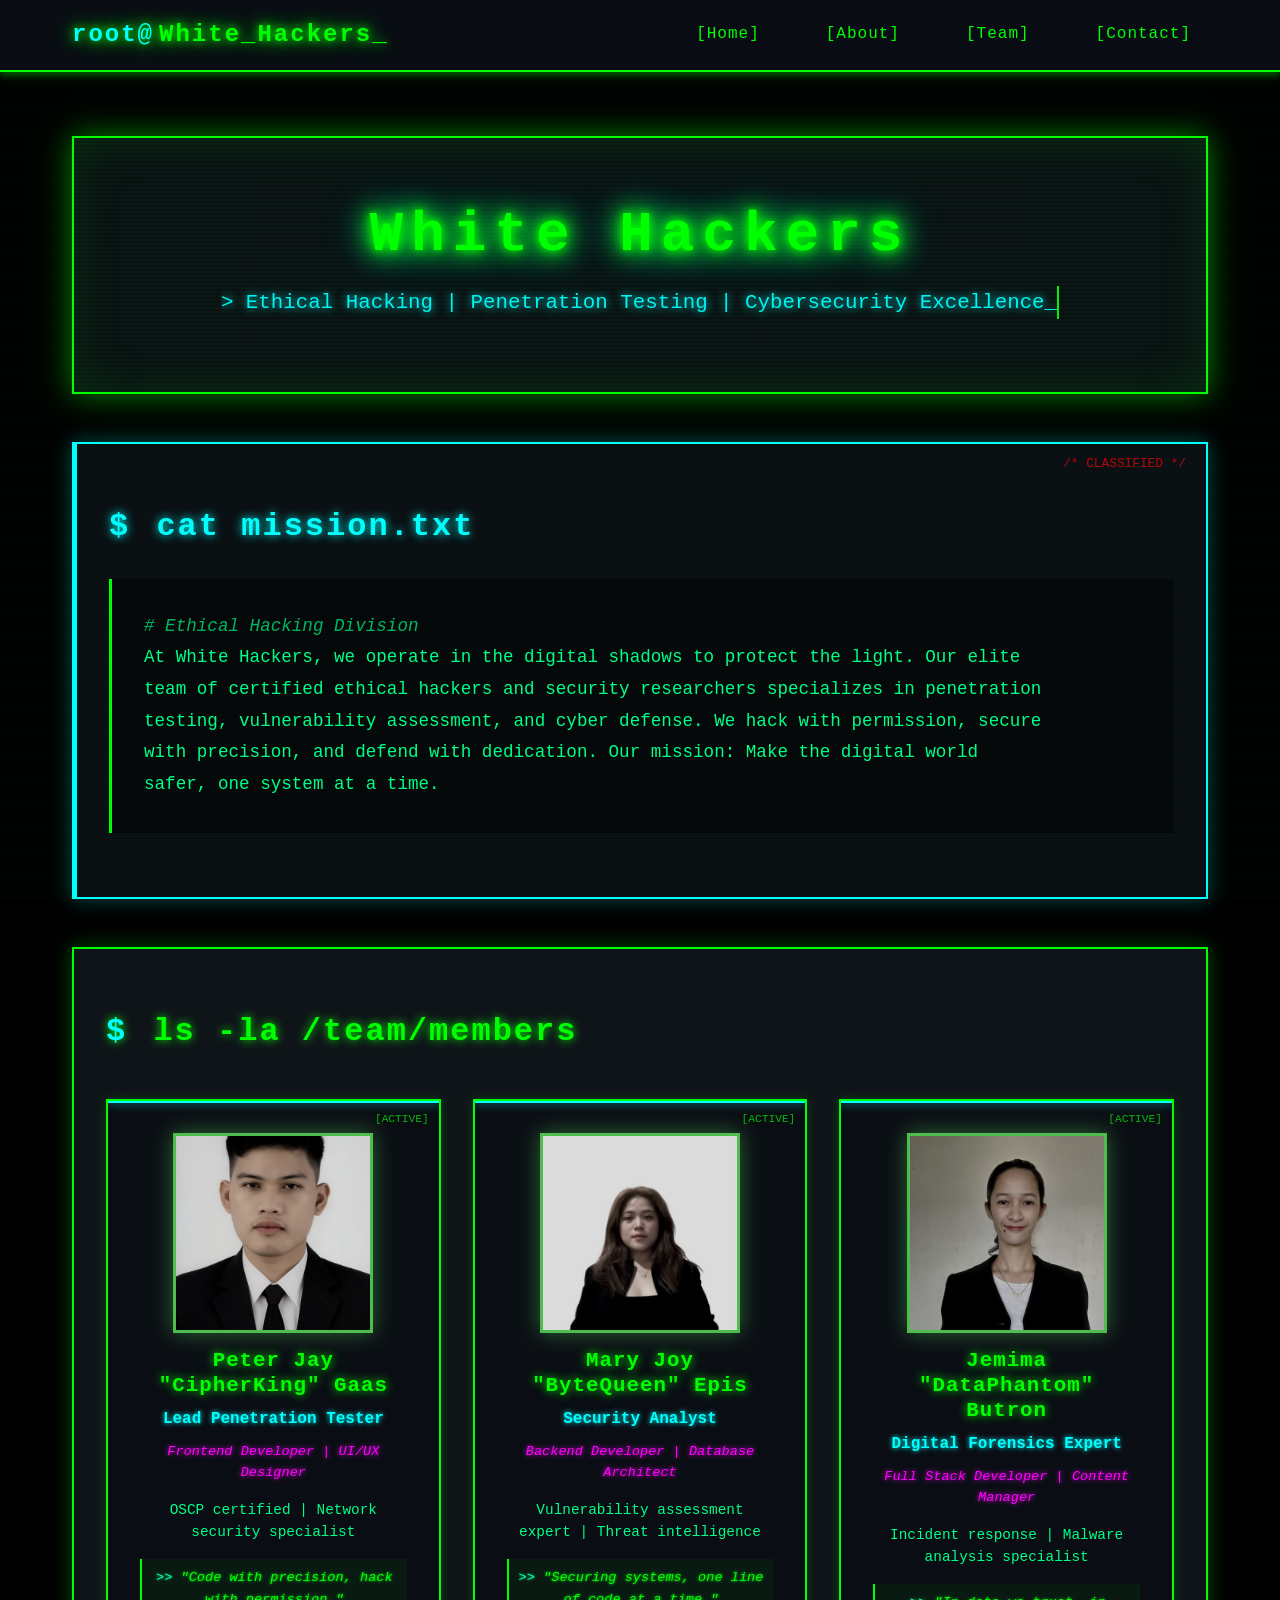
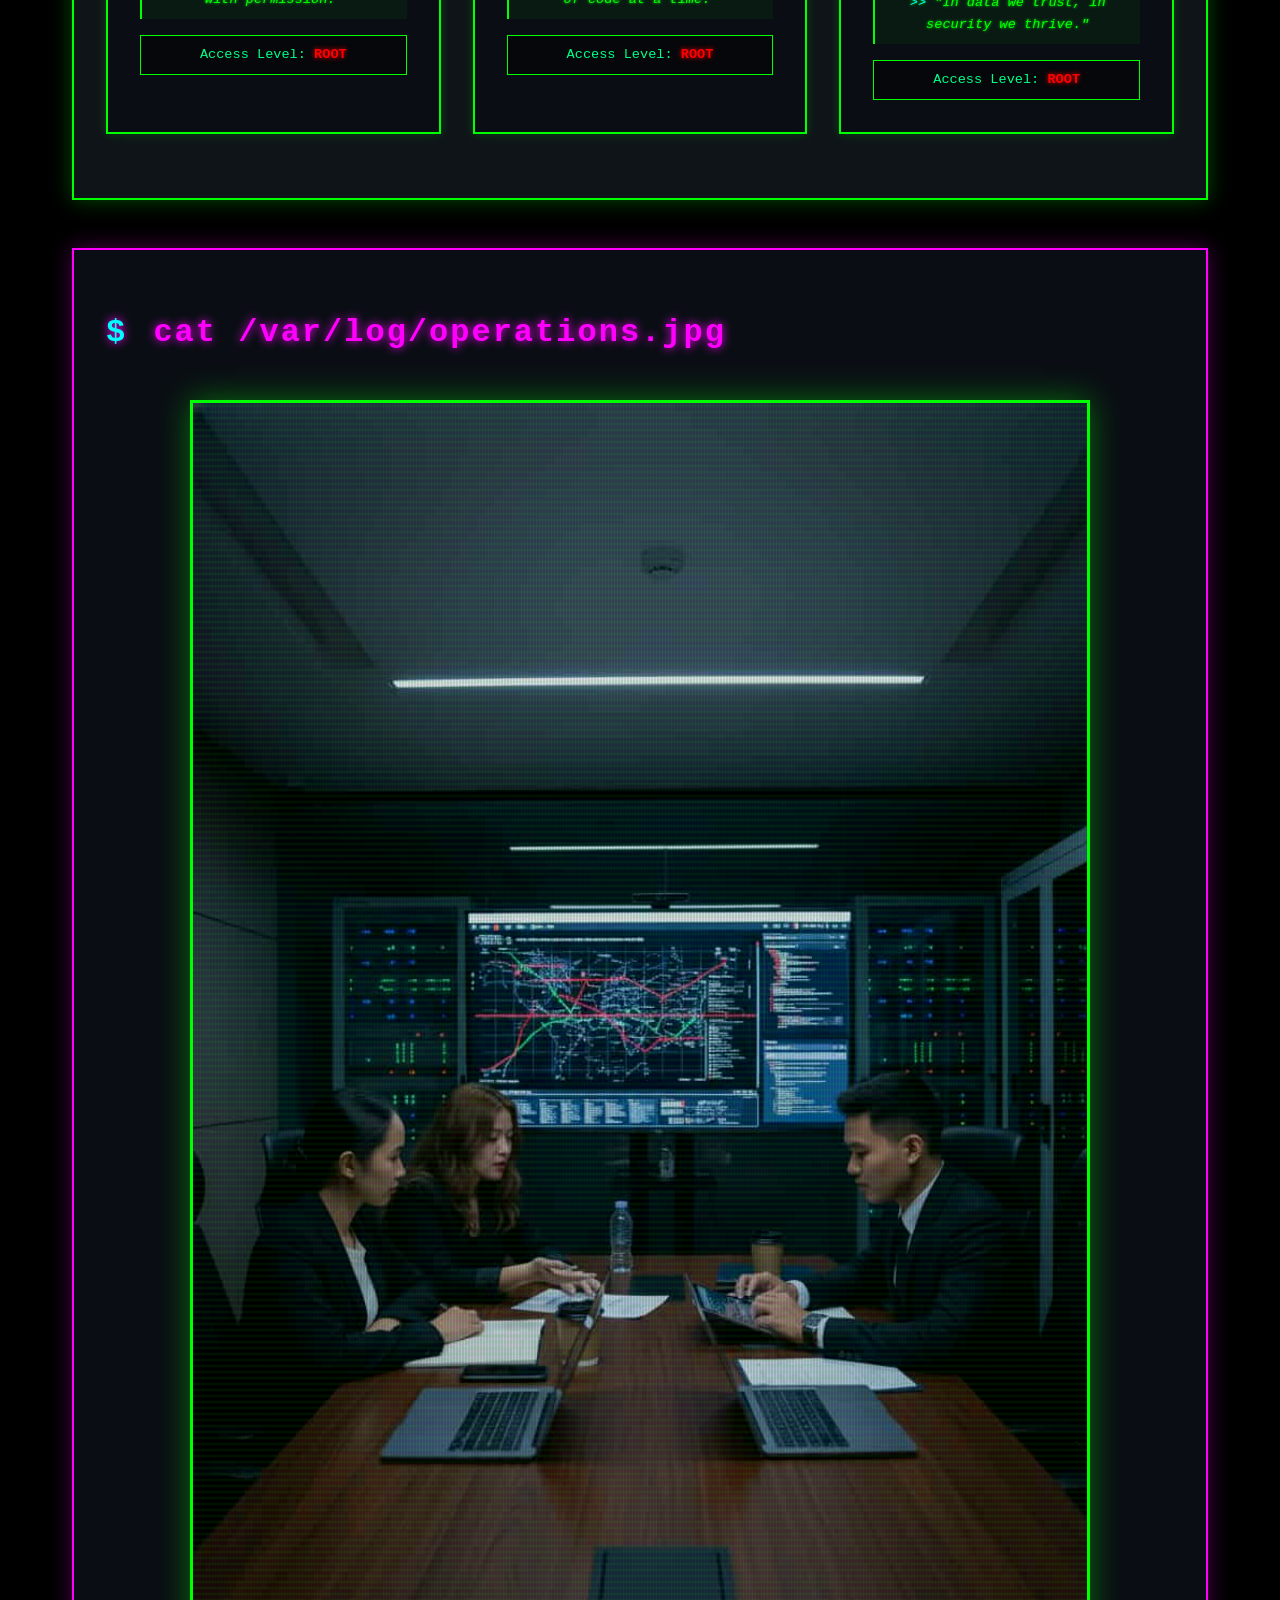
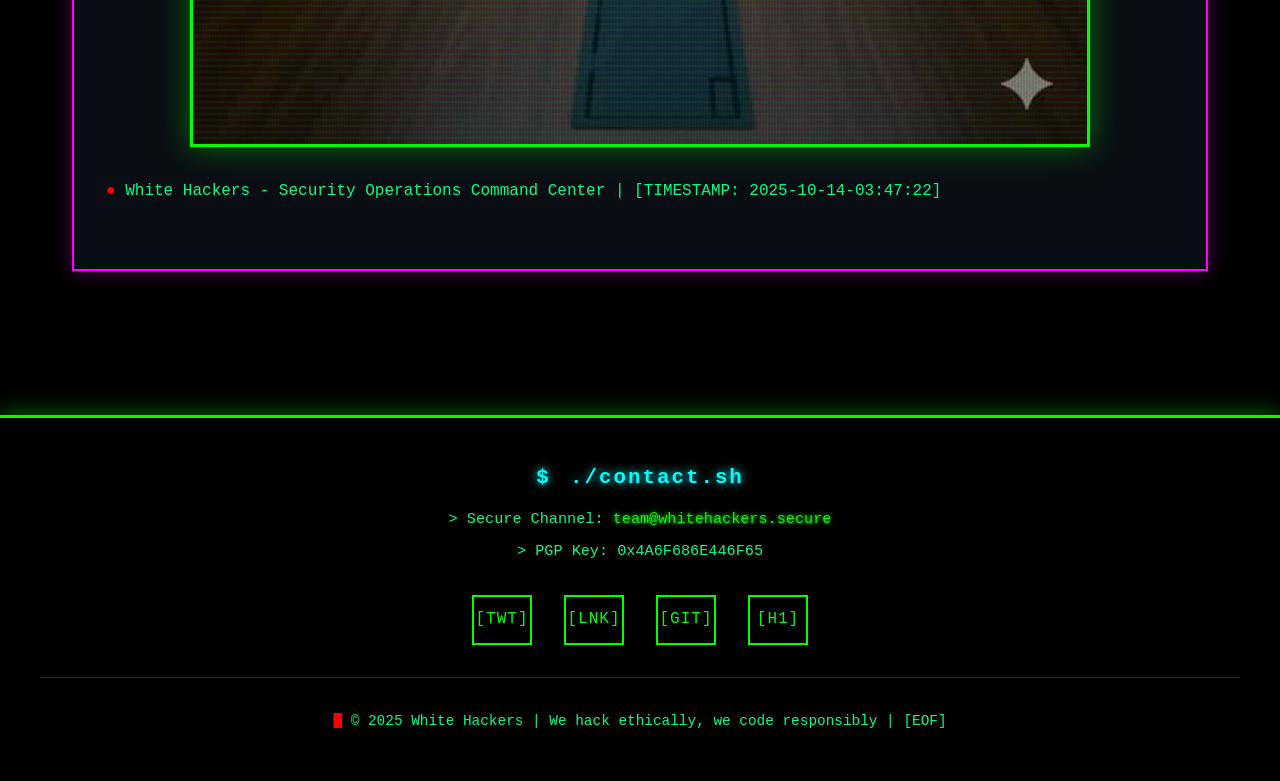
<file: index.html>
<!DOCTYPE html>
<html lang="en">
<head>
    <meta charset="UTF-8">
    <meta name="viewport" content="width=device-width, initial-scale=1.0">
    <title>Team Innovators - Profile</title>
    
    <!-- Google Fonts -->
    <link href="https://fonts.googleapis.com/css2?family=Poppins:wght@400;600;700&family=Roboto:wght@300;400;500&display=swap" rel="stylesheet">
    
    <!-- External CSS -->
    <link rel="stylesheet" href="styles.css">
</head>
<body>
    <!-- ========================================
         HEADER & NAVIGATION
    ======================================== -->
    <header>
        <div class="container">
            <nav>
                <div class="logo">
                    <span class="terminal-prompt">root@</span>White_Hackers<span class="cursor">_</span>
                </div>
                <ul class="nav-menu">
                    <li><a href="#home">[Home]</a></li>
                    <li><a href="#about">[About]</a></li>
                    <li><a href="#team">[Team]</a></li>
                    <li><a href="#contact">[Contact]</a></li>
                </ul>
            </nav>
        </div>
    </header>

    <!-- ========================================
         MAIN CONTENT
    ======================================== -->
    <main>
        <!-- Hero Section -->
        <section id="home" class="hero">
            <div class="glitch-wrapper">
                <h1 class="glitch" data-text="White Hackers">White Hackers</h1>
            </div>
            <p class="typing-effect">&gt; Ethical Hacking | Penetration Testing | Cybersecurity Excellence_</p>
            <div class="matrix-bg"></div>
        </section>

        <!-- Mission Statement Section -->
        <section id="about" class="mission">
            <h2><span class="terminal-prompt">$</span> cat mission.txt</h2>
            <div class="code-block">
                <p>
                    <span class="comment"># Ethical Hacking Division</span><br>
                    At White Hackers, we operate in the digital shadows to protect the light. 
                    Our elite team of certified ethical hackers and security researchers specializes in penetration testing, vulnerability assessment, and cyber defense. 
                    We hack with permission, secure with precision, and defend with dedication. Our mission: Make the digital world safer, one system at a time.
                </p>
            </div>
        </section>

        <!-- Team Members Section -->
        <section id="team" class="team-section">
            <h2><span class="terminal-prompt">$</span> ls -la /team/members</h2>
            <div class="team-grid">
                <!-- Team Member 1 -->
                <div class="team-card">
                    <div class="scan-line"></div>
                    <img src="white_hackers/peter-jay-gaas.jpg.jpeg" alt="Peter Jay Gaas - Lead Hacker">
                    <h3>Peter Jay "CipherKing" Gaas</h3>
                    <div class="role">Lead Penetration Tester</div>
                    <div class="web-role">Frontend Developer | UI/UX Designer</div>
                    <p class="description">OSCP certified | Network security specialist</p>
                    <p class="motto">"Code with precision, hack with permission."</p>
                    <div class="stats">Access Level: <span class="level-admin">ROOT</span></div>
                </div>

                <!-- Team Member 2 -->
                <div class="team-card">
                    <div class="scan-line"></div>
                    <img src="white_hackers/mary-joy-epis.jpg.jpeg" alt="Mary Joy Epis - Security Analyst">
                    <h3>Mary Joy "ByteQueen" Epis</h3>
                    <div class="role">Security Analyst</div>
                    <div class="web-role">Backend Developer | Database Architect</div>
                    <p class="description">Vulnerability assessment expert | Threat intelligence</p>
                    <p class="motto">"Securing systems, one line of code at a time."</p>
                    <div class="stats">Access Level: <span class="level-admin">ROOT</span></div>
                </div>

                <!-- Team Member 3 -->
                <div class="team-card">
                    <div class="scan-line"></div>
                    <img src="white_hackers/jemima-butron.jpg.jpeg" alt="Jemima Butron - Digital Forensics">
                    <h3>Jemima "DataPhantom" Butron</h3>
                    <div class="role">Digital Forensics Expert</div>
                    <div class="web-role">Full Stack Developer | Content Manager</div>
                    <p class="description">Incident response | Malware analysis specialist</p>
                    <p class="motto">"In data we trust, in security we thrive."</p>
                    <div class="stats">Access Level: <span class="level-admin">ROOT</span></div>
                </div>
            </div>
        </section>

        <!-- Group Photo Section -->
        <section class="group-photo">
            <h2><span class="terminal-prompt">$</span> cat /var/log/operations.jpg</h2>
            <div class="photo-container">
                <div class="scan-overlay"></div>
                <img src="white_hackers/team meeting.jpeg" alt="White Hackers team during security operation">
                <div class="image-noise"></div>
            </div>
            <p class="photo-caption"><span class="blink">●</span> White Hackers - Security Operations Command Center | [TIMESTAMP: 2025-10-14-03:47:22]</p>
        </section>
    </main>

    <!-- ========================================
         FOOTER
    ======================================== -->
    <footer id="contact">
        <div class="footer-content">
            <div class="contact-info">
                <h3><span class="terminal-prompt">$</span> ./contact.sh</h3>
                <p class="terminal-text">&gt; Secure Channel: <a href="mailto:team@whitehackers.secure">team@whitehackers.secure</a></p>
                <p class="terminal-text">&gt; PGP Key: 0x4A6F686E446F65</p>
            </div>

            <div class="social-links">
                <a href="#" aria-label="Twitter" title="Twitter">[TWT]</a>
                <a href="#" aria-label="LinkedIn" title="LinkedIn">[LNK]</a>
                <a href="#" aria-label="GitHub" title="GitHub">[GIT]</a>
                <a href="#" aria-label="HackerOne" title="HackerOne">[H1]</a>
            </div>

            <div class="copyright">
                <p><span class="blink">█</span> &copy; 2025 White Hackers | We hack ethically, we code responsibly | [EOF]</p>
            </div>
        </div>
    </footer>
</body>
</html>
</file>
<file: styles.css>
/* ========================================
   CSS RESET & ROOT VARIABLES
======================================== */
* {
    margin: 0;
    padding: 0;
    box-sizing: border-box;
}

:root {
    /* Hacker Color Scheme */
    --primary-color: #00ff00;
    --secondary-color: #00ffff;
    --accent-color: #ff00ff;
    --dark-bg: #0a0e14;
    --darker-bg: #000000;
    --light-bg: #0f1419;
    --text-dark: #00ff00;
    --text-light: #00ff88;
    --white: #ffffff;
    --matrix-green: #00ff00;
    --neon-cyan: #00ffff;
    --neon-pink: #ff00ff;
    --warning-red: #ff0000;
    
    /* Spacing */
    --spacing-xs: 0.5rem;
    --spacing-sm: 1rem;
    --spacing-md: 2rem;
    --spacing-lg: 3rem;
    --spacing-xl: 4rem;
    
    /* Fonts */
    --font-heading: 'Courier New', 'Consolas', monospace;
    --font-body: 'Courier New', 'Consolas', monospace;
    
    /* Transitions */
    --transition: 0.3s ease;
}

/* ========================================
   GLOBAL STYLES
======================================== */
body {
    font-family: var(--font-body);
    line-height: 1.6;
    color: var(--matrix-green);
    background: var(--darker-bg);
    min-height: 100vh;
    position: relative;
    overflow-x: hidden;
}

body::before {
    content: '';
    position: fixed;
    top: 0;
    left: 0;
    width: 100%;
    height: 100%;
    background: 
        repeating-linear-gradient(
            0deg,
            rgba(0, 255, 0, 0.03) 0px,
            transparent 1px,
            transparent 2px,
            rgba(0, 255, 0, 0.03) 3px
        );
    pointer-events: none;
    z-index: 1;
    animation: scanlines 8s linear infinite;
}

@keyframes scanlines {
    0% { transform: translateY(0); }
    100% { transform: translateY(10px); }
}

h1, h2, h3, h4, h5, h6 {
    font-family: var(--font-heading);
    font-weight: 700;
    line-height: 1.2;
}

img {
    max-width: 100%;
    height: auto;
    display: block;
}

a {
    text-decoration: none;
    color: inherit;
}

/* ========================================
   HEADER & NAVIGATION
======================================== */
header {
    position: sticky;
    top: 0;
    background: rgba(10, 14, 20, 0.98);
    backdrop-filter: blur(10px);
    box-shadow: 0 4px 6px rgba(0, 255, 0, 0.3), 0 0 20px rgba(0, 255, 0, 0.1);
    border-bottom: 2px solid var(--matrix-green);
    z-index: 1000;
    padding: var(--spacing-sm) 0;
}

.container {
    max-width: 1200px;
    margin: 0 auto;
    padding: 0 var(--spacing-md);
}

nav {
    display: flex;
    justify-content: space-between;
    align-items: center;
}

.logo {
    font-size: 1.5rem;
    font-weight: 700;
    color: var(--matrix-green);
    font-family: var(--font-heading);
    text-shadow: 0 0 10px var(--matrix-green), 0 0 20px var(--matrix-green);
    letter-spacing: 2px;
}

.terminal-prompt {
    color: var(--neon-cyan);
    margin-right: 5px;
}

.cursor {
    animation: blink 1s infinite;
}

@keyframes blink {
    0%, 49% { opacity: 1; }
    50%, 100% { opacity: 0; }
}

.nav-menu {
    display: flex;
    list-style: none;
    gap: var(--spacing-md);
}

.nav-menu a {
    color: var(--matrix-green);
    font-weight: 500;
    padding: var(--spacing-xs) var(--spacing-sm);
    border-radius: 0;
    border: 1px solid transparent;
    transition: all var(--transition);
    position: relative;
    letter-spacing: 1px;
}

.nav-menu a::before {
    content: '';
    position: absolute;
    top: 0;
    left: 0;
    width: 100%;
    height: 100%;
    background: var(--matrix-green);
    opacity: 0;
    transition: opacity var(--transition);
}

.nav-menu a:hover {
    color: var(--darker-bg);
    border-color: var(--matrix-green);
    text-shadow: 0 0 5px var(--matrix-green);
    background: var(--matrix-green);
    box-shadow: 0 0 10px var(--matrix-green), 0 0 20px var(--matrix-green);
}

/* ========================================
   HERO SECTION
======================================== */
.hero {
    background: var(--dark-bg);
    color: var(--matrix-green);
    text-align: center;
    padding: var(--spacing-xl) var(--spacing-md);
    margin-top: var(--spacing-md);
    border-radius: 0;
    border: 2px solid var(--matrix-green);
    box-shadow: 0 0 30px rgba(0, 255, 0, 0.5), inset 0 0 50px rgba(0, 255, 0, 0.1);
    position: relative;
    overflow: hidden;
}

.hero::before {
    content: '';
    position: absolute;
    top: -50%;
    left: -50%;
    width: 200%;
    height: 200%;
    background: repeating-linear-gradient(
        0deg,
        transparent,
        transparent 2px,
        rgba(0, 255, 0, 0.03) 2px,
        rgba(0, 255, 0, 0.03) 4px
    );
    animation: scan 10s linear infinite;
}

@keyframes scan {
    0% { transform: translateY(0); }
    100% { transform: translateY(50%); }
}

.glitch-wrapper {
    position: relative;
}

.hero h1 {
    font-size: 3.5rem;
    margin-bottom: var(--spacing-sm);
    animation: fadeInUp 0.8s ease;
    text-shadow: 
        0 0 10px var(--matrix-green),
        0 0 20px var(--matrix-green),
        0 0 30px var(--matrix-green),
        0 0 40px var(--neon-cyan);
    letter-spacing: 8px;
    position: relative;
}

.glitch {
    position: relative;
}

.glitch::before,
.glitch::after {
    content: attr(data-text);
    position: absolute;
    top: 0;
    left: 0;
    width: 100%;
    height: 100%;
}

.glitch::before {
    animation: glitch-1 2s infinite;
    color: var(--neon-cyan);
    z-index: -1;
}

.glitch::after {
    animation: glitch-2 3s infinite;
    color: var(--neon-pink);
    z-index: -2;
}

@keyframes glitch-1 {
    0%, 100% { transform: translate(0); }
    20% { transform: translate(-2px, 2px); }
    40% { transform: translate(-2px, -2px); }
    60% { transform: translate(2px, 2px); }
    80% { transform: translate(2px, -2px); }
}

@keyframes glitch-2 {
    0%, 100% { transform: translate(0); }
    20% { transform: translate(2px, -2px); }
    40% { transform: translate(2px, 2px); }
    60% { transform: translate(-2px, -2px); }
    80% { transform: translate(-2px, 2px); }
}

.hero p {
    font-size: 1.3rem;
    opacity: 0.95;
    animation: fadeInUp 0.8s ease 0.2s backwards;
    color: var(--neon-cyan);
    text-shadow: 0 0 10px var(--neon-cyan);
}

.typing-effect {
    border-right: 2px solid var(--matrix-green);
    white-space: nowrap;
    overflow: hidden;
    display: inline-block;
}

@keyframes fadeInUp {
    from {
        opacity: 0;
        transform: translateY(20px);
    }
    to {
        opacity: 1;
        transform: translateY(0);
    }
}

/* ========================================
   MISSION SECTION
======================================== */
.mission {
    background: var(--dark-bg);
    padding: var(--spacing-xl) var(--spacing-md);
    margin: var(--spacing-lg) 0;
    border-radius: 0;
    border: 2px solid var(--neon-cyan);
    border-left: 5px solid var(--neon-cyan);
    box-shadow: 0 0 20px rgba(0, 255, 255, 0.3);
    position: relative;
}

.mission::before {
    content: '/* CLASSIFIED */';
    position: absolute;
    top: 10px;
    right: 20px;
    color: var(--warning-red);
    font-size: 0.8rem;
    opacity: 0.7;
}

.mission h2 {
    color: var(--neon-cyan);
    font-size: 2rem;
    margin-bottom: var(--spacing-md);
    text-align: left;
    text-shadow: 0 0 10px var(--neon-cyan);
    letter-spacing: 2px;
}

.code-block {
    background: rgba(0, 0, 0, 0.5);
    padding: var(--spacing-md);
    border-left: 3px solid var(--matrix-green);
    margin-top: var(--spacing-md);
}

.mission p {
    font-size: 1.1rem;
    line-height: 1.8;
    color: var(--text-light);
    max-width: 900px;
    margin: 0;
    text-align: left;
}

.comment {
    color: var(--text-light);
    opacity: 0.7;
    font-style: italic;
}

/* ========================================
   TEAM MEMBERS SECTION
======================================== */
.team-section {
    background: var(--light-bg);
    padding: var(--spacing-xl) var(--spacing-md);
    margin: var(--spacing-lg) 0;
    border-radius: 0;
    border: 2px solid var(--matrix-green);
    box-shadow: 0 0 20px rgba(0, 255, 0, 0.3);
}

.team-section h2 {
    color: var(--matrix-green);
    font-size: 2rem;
    margin-bottom: var(--spacing-lg);
    text-align: left;
    text-shadow: 0 0 10px var(--matrix-green);
    letter-spacing: 2px;
}

.team-grid {
    display: grid;
    grid-template-columns: repeat(auto-fit, minmax(250px, 1fr));
    gap: var(--spacing-md);
    max-width: 1200px;
    margin: 0 auto;
}

.team-card {
    background: var(--dark-bg);
    border-radius: 0;
    padding: var(--spacing-md);
    text-align: center;
    border: 2px solid var(--matrix-green);
    transition: all var(--transition);
    box-shadow: 0 0 10px rgba(0, 255, 0, 0.2);
    position: relative;
    overflow: hidden;
}

.team-card::before {
    content: '[ACTIVE]';
    position: absolute;
    top: 10px;
    right: 10px;
    font-size: 0.7rem;
    color: var(--matrix-green);
    opacity: 0.7;
}

.scan-line {
    position: absolute;
    top: 0;
    left: 0;
    width: 100%;
    height: 2px;
    background: var(--neon-cyan);
    box-shadow: 0 0 10px var(--neon-cyan);
    animation: scanning 3s linear infinite;
}

@keyframes scanning {
    0% { transform: translateY(0); }
    100% { transform: translateY(400px); }
}

.team-card:hover {
    transform: translateY(-10px);
    border-color: var(--neon-cyan);
    box-shadow: 0 0 30px rgba(0, 255, 255, 0.6), 0 0 50px rgba(0, 255, 0, 0.3);
    background: rgba(0, 255, 0, 0.05);
}

.team-card img {
    width: 200px;
    height: 200px;
    border-radius: 0;
    margin: 0 auto var(--spacing-sm);
    border: 3px solid var(--matrix-green);
    transition: all var(--transition);
    object-fit: cover;
    filter: brightness(0.8) contrast(1.2) grayscale(0.5);
    box-shadow: 0 0 20px rgba(0, 255, 0, 0.5);
}

.team-card:hover img {
    transform: scale(1.05);
    border-color: var(--neon-cyan);
    box-shadow: 0 0 30px rgba(0, 255, 255, 0.8), 0 0 50px rgba(0, 255, 0, 0.4);
    filter: brightness(1) contrast(1.3) grayscale(0.3);
}

.team-card h3 {
    color: var(--matrix-green);
    font-size: 1.3rem;
    margin-bottom: var(--spacing-xs);
    text-shadow: 0 0 10px var(--matrix-green);
    letter-spacing: 1px;
}

.team-card .role {
    color: var(--neon-cyan);
    font-weight: 600;
    margin-bottom: var(--spacing-xs);
    font-size: 1rem;
    text-shadow: 0 0 5px var(--neon-cyan);
}

.team-card .web-role {
    color: var(--neon-pink);
    font-weight: 500;
    margin-bottom: var(--spacing-sm);
    font-size: 0.85rem;
    text-shadow: 0 0 5px var(--neon-pink);
    font-style: italic;
}

.team-card .description {
    color: var(--text-light);
    font-size: 0.9rem;
    line-height: 1.5;
    margin-bottom: var(--spacing-xs);
}

.team-card .motto {
    color: var(--matrix-green);
    font-size: 0.85rem;
    font-style: italic;
    margin: var(--spacing-sm) 0;
    padding: var(--spacing-xs);
    background: rgba(0, 255, 0, 0.05);
    border-left: 2px solid var(--matrix-green);
    text-shadow: 0 0 3px var(--matrix-green);
}

.team-card .motto::before {
    content: '>> ';
    color: var(--neon-cyan);
}

.stats {
    margin-top: var(--spacing-sm);
    padding: var(--spacing-xs);
    background: rgba(0, 0, 0, 0.5);
    border: 1px solid var(--matrix-green);
    font-size: 0.85rem;
    color: var(--text-light);
}

.level-admin {
    color: var(--warning-red);
    font-weight: bold;
    text-shadow: 0 0 5px var(--warning-red);
    animation: blink 2s infinite;
}

/* ========================================
   GROUP PHOTO SECTION
======================================== */
.group-photo {
    background: var(--dark-bg);
    padding: var(--spacing-xl) var(--spacing-md);
    margin: var(--spacing-lg) 0;
    border-radius: 0;
    text-align: center;
    border: 2px solid var(--neon-pink);
    box-shadow: 0 0 20px rgba(255, 0, 255, 0.3);
}

.group-photo h2 {
    color: var(--neon-pink);
    font-size: 2rem;
    margin-bottom: var(--spacing-lg);
    text-align: left;
    text-shadow: 0 0 10px var(--neon-pink);
    letter-spacing: 2px;
}

.photo-container {
    max-width: 900px;
    margin: 0 auto;
    border-radius: 0;
    overflow: hidden;
    box-shadow: 0 0 30px rgba(0, 255, 0, 0.4);
    transition: all var(--transition);
    position: relative;
    border: 3px solid var(--matrix-green);
}

.scan-overlay {
    position: absolute;
    top: 0;
    left: 0;
    width: 100%;
    height: 100%;
    background: repeating-linear-gradient(
        0deg,
        rgba(0, 255, 0, 0.1) 0px,
        transparent 2px,
        transparent 4px,
        rgba(0, 255, 0, 0.1) 6px
    );
    pointer-events: none;
    z-index: 2;
}

.image-noise {
    position: absolute;
    top: 0;
    left: 0;
    width: 100%;
    height: 100%;
    background: repeating-linear-gradient(
        90deg,
        rgba(0, 0, 0, 0.2) 0px,
        transparent 1px,
        transparent 2px,
        rgba(0, 0, 0, 0.2) 3px
    );
    pointer-events: none;
    z-index: 2;
}

.photo-container:hover {
    transform: scale(1.02);
    box-shadow: 0 0 40px rgba(0, 255, 255, 0.6), 0 0 60px rgba(0, 255, 0, 0.4);
    border-color: var(--neon-cyan);
}

.photo-container img {
    width: 100%;
    display: block;
    filter: brightness(0.9) contrast(1.2);
}

.photo-caption {
    margin-top: var(--spacing-md);
    font-size: 1rem;
    color: var(--text-light);
    font-style: normal;
    text-align: left;
}

.blink {
    animation: blink 1.5s infinite;
    color: var(--warning-red);
}

/* ========================================
   FOOTER
======================================== */
footer {
    background: var(--darker-bg);
    color: var(--matrix-green);
    padding: var(--spacing-lg) var(--spacing-md);
    margin-top: var(--spacing-xl);
    border-radius: 0;
    border-top: 3px solid var(--matrix-green);
    box-shadow: 0 -5px 20px rgba(0, 255, 0, 0.3);
}

.footer-content {
    max-width: 1200px;
    margin: 0 auto;
    text-align: center;
}

.contact-info {
    margin-bottom: var(--spacing-md);
}

.contact-info h3 {
    color: var(--neon-cyan);
    margin-bottom: var(--spacing-sm);
    font-size: 1.3rem;
    text-shadow: 0 0 10px var(--neon-cyan);
    letter-spacing: 2px;
}

.terminal-text {
    color: var(--text-light);
    font-size: 0.95rem;
    margin: var(--spacing-xs) 0;
}

.contact-info a {
    color: var(--matrix-green);
    transition: all var(--transition);
    text-shadow: 0 0 5px var(--matrix-green);
}

.contact-info a:hover {
    color: var(--neon-cyan);
    text-decoration: none;
    text-shadow: 0 0 10px var(--neon-cyan), 0 0 20px var(--neon-cyan);
}

.social-links {
    display: flex;
    justify-content: center;
    gap: var(--spacing-md);
    margin: var(--spacing-md) 0;
}

.social-links a {
    font-size: 1rem;
    padding: var(--spacing-sm);
    background: transparent;
    border-radius: 0;
    border: 2px solid var(--matrix-green);
    width: 60px;
    height: 50px;
    display: flex;
    align-items: center;
    justify-content: center;
    transition: all var(--transition);
    color: var(--matrix-green);
    letter-spacing: 1px;
}

.social-links a:hover {
    background: var(--matrix-green);
    color: var(--darker-bg);
    transform: scale(1.1);
    box-shadow: 0 0 20px var(--matrix-green), 0 0 30px var(--neon-cyan);
    border-color: var(--neon-cyan);
}

.copyright {
    margin-top: var(--spacing-md);
    padding-top: var(--spacing-md);
    border-top: 1px solid rgba(0, 255, 0, 0.3);
    color: var(--text-light);
    font-size: 0.9rem;
}

/* ========================================
   RESPONSIVE DESIGN
======================================== */
@media (max-width: 768px) {
    .hero h1 {
        font-size: 2.5rem;
    }

    .hero p {
        font-size: 1.2rem;
    }

    .nav-menu {
        gap: var(--spacing-sm);
    }

    .nav-menu a {
        padding: var(--spacing-xs);
        font-size: 0.9rem;
    }

    .team-grid {
        grid-template-columns: 1fr;
        gap: var(--spacing-md);
    }

    section h2 {
        font-size: 2rem;
    }

    .container {
        padding: 0 var(--spacing-sm);
    }
}

@media (max-width: 480px) {
    .hero h1 {
        font-size: 2rem;
    }

    .hero p {
        font-size: 1rem;
    }

    .logo {
        font-size: 1.2rem;
    }

    nav {
        flex-direction: column;
        gap: var(--spacing-sm);
    }

    .social-links {
        flex-wrap: wrap;
    }
}

/* ========================================
   UTILITY CLASSES
======================================== */
.text-center {
    text-align: center;
}

main {
    max-width: 1200px;
    margin: 0 auto;
    padding: var(--spacing-md);
}
</file>
